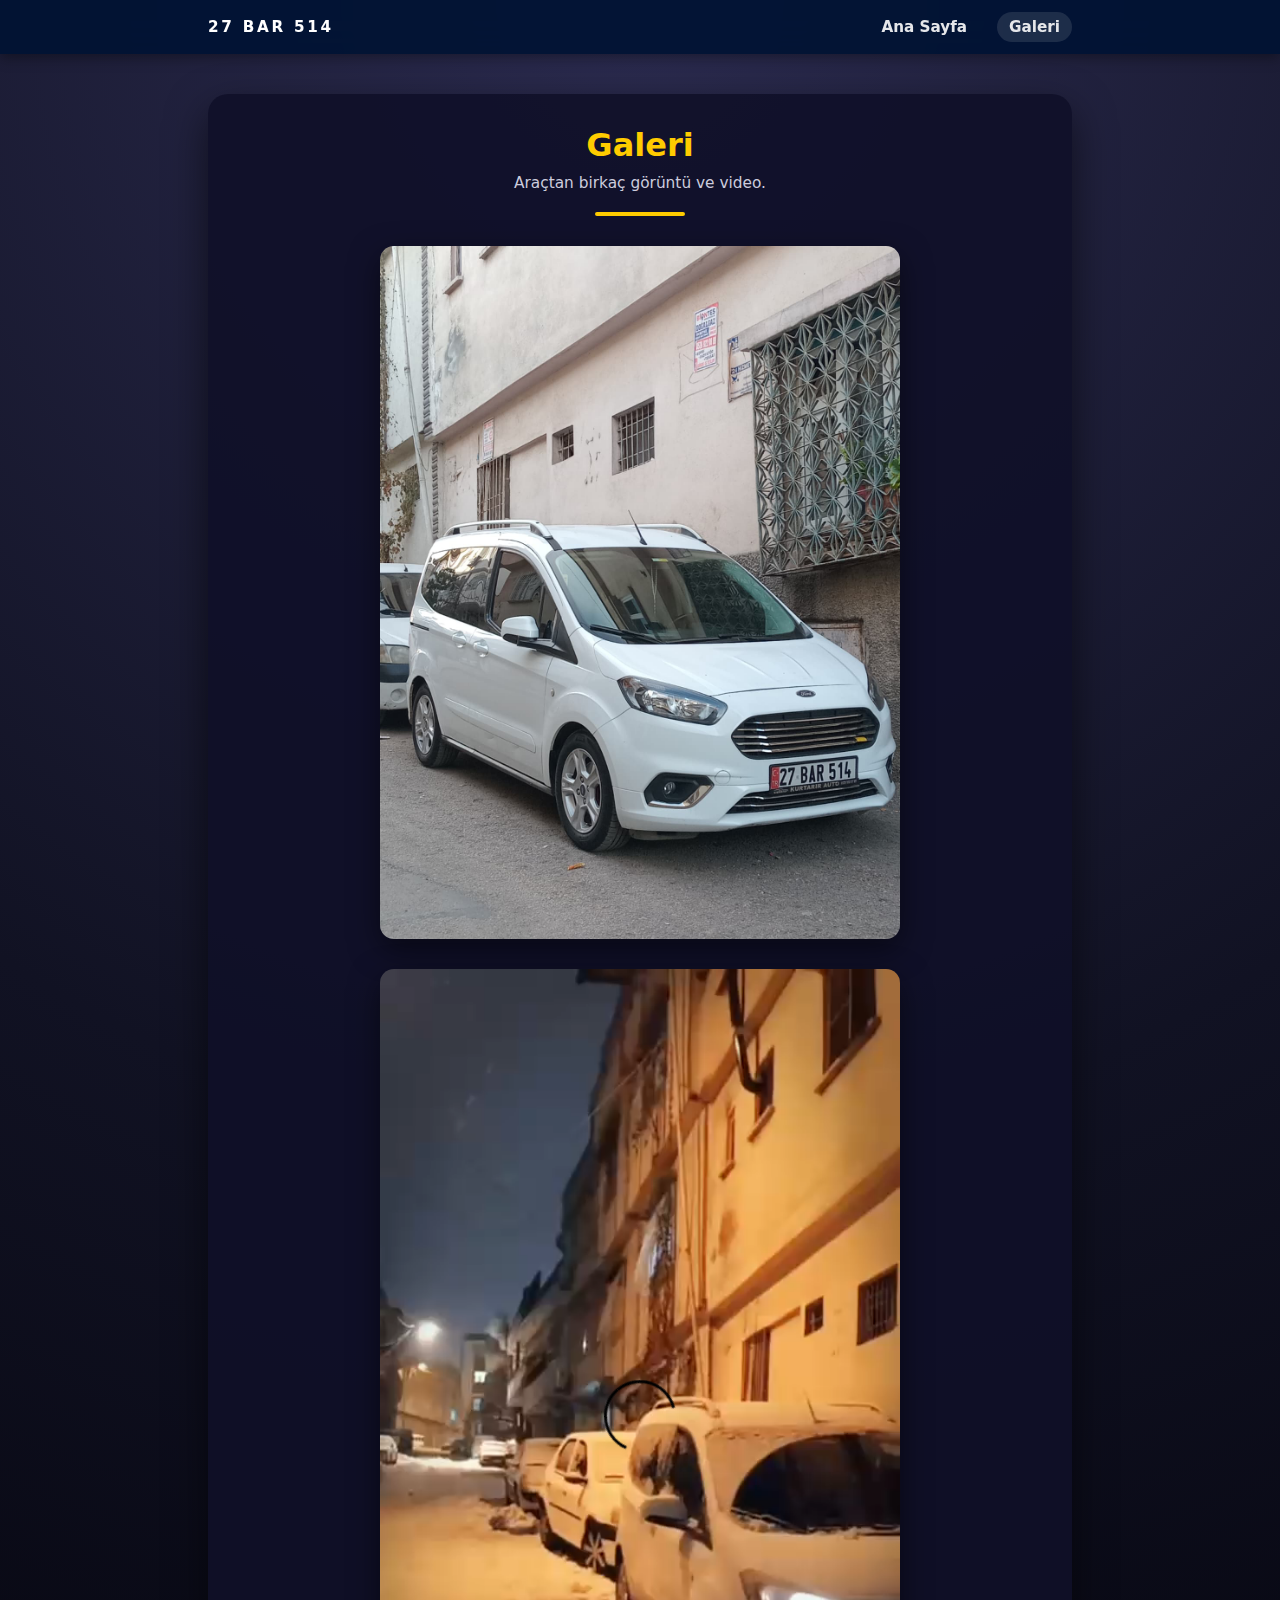
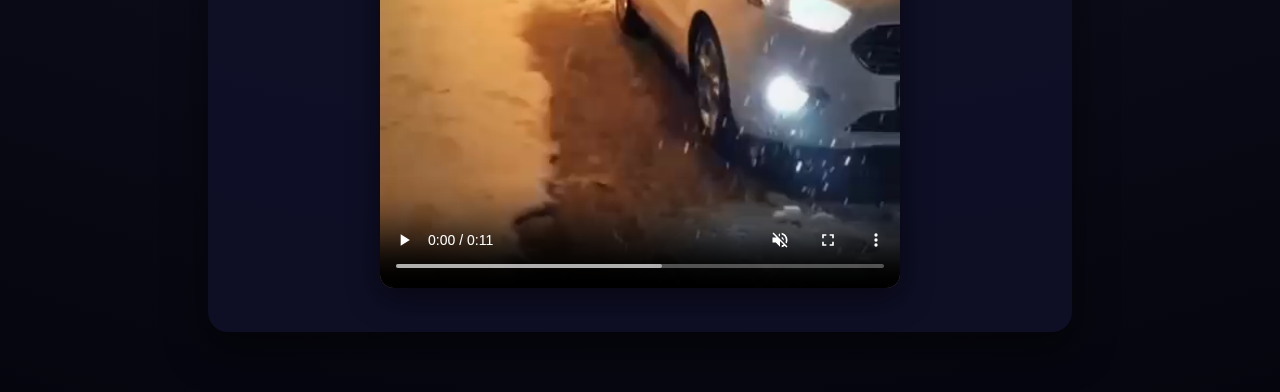
<file: galeri.html>
<!DOCTYPE html>
<html lang="tr">
<head>
    <meta charset="UTF-8">
    <meta name="viewport" content="width=device-width, initial-scale=1.0">
    <title>Galeri - 27 BAR 514</title>
    <meta name="description" content="27 BAR 514 araç fotoğraf ve video galerisi.">

    
    <link rel="stylesheet" href="style.css">

</head>
<body>

    <!-- NAVBAR -->
    <nav class="navbar">
        <div class="nav-inner">
            <a href="index.html" class="brand">27 BAR 514</a>
            <div class="nav-links">
                <a href="index.html" class="nav-link">Ana Sayfa</a>
                <a href="galeri.html" class="nav-link active">Galeri</a>
            </div>
        </div>
    </nav>

    <main class="page-main">
        <section class="gallery-section">
            <div class="gallery-header">
                <h1>Galeri</h1>
                <p>Araçtan birkaç görüntü ve video.</p>
                <hr>
            </div>

            <div class="gallery">
                <div class="gallery-item">
                    <img src="araba.jpeg"
                         alt="27 BAR 514 araç fotoğrafı"
                         class="gallery-image">
                </div>

                <div class="gallery-item">
                    <video
                        src="WhatsApp Video 2026-02-06 at 23.07.39.mp4"
                        controls
                        muted
                        playsinline
                        class="gallery-video">
                    </video>
                </div>
            </div>
        </section>
    </main>

</body>
</html>
</file>
<file: style.css>
/* ===== RESET & GENEL ===== */
* {
    margin: 0;
    padding: 0;
    box-sizing: border-box;
}

:root {
    --primary: #ffcc00;
    --bg-dark: #111223;
    --bg-dark-alt: #1e1e34;
    --accent: #003366;
    --text: #f5f5f5;
    --muted: #ccccdd;
}

html {
    scroll-behavior: smooth;
}

body {
    font-family: system-ui, -apple-system, BlinkMacSystemFont, "Segoe UI", sans-serif;
    background: radial-gradient(circle at top, #2b2b4f, #111223 55%, #05050e);
    color: var(--text);
}

/* ===== NAVBAR ===== */
.navbar {
    position: sticky;
    top: 0;
    z-index: 1000;
    background: rgba(0, 18, 51, 0.92);
    backdrop-filter: blur(14px);
    box-shadow: 0 4px 12px rgba(0,0,0,0.35);
}

.nav-inner {
    max-width: 900px;
    margin: 0 auto;
    padding: 12px 18px;
    display: flex;
    align-items: center;
    justify-content: space-between;
}

.brand {
    font-weight: 800;
    letter-spacing: 0.18em;
    text-transform: uppercase;
    color: #fff;
    text-decoration: none;
    font-size: 0.95rem;
}

.nav-links {
    display: flex;
    gap: 18px;
}

.nav-link {
    color: #ffffff;
    font-weight: 600;
    font-size: 0.95rem;
    text-decoration: none;
    padding: 6px 12px;
    border-radius: 999px;
    opacity: 0.9;
    transition: background-color 0.2s, color 0.2s, opacity 0.2s, transform 0.2s;
}

.nav-link:hover {
    background: var(--primary);
    color: #003366;
    opacity: 1;
    transform: translateY(-1px);
}

.nav-link.active {
    background: rgba(255,255,255,0.12);
}

/* ===== HERO ===== */
.hero {
    position: relative;
    height: 88vh;
    min-height: 480px;
    display: flex;
    align-items: center;
    justify-content: center;
    overflow: hidden;
    text-align: center;
}

.hero-video {
    position: absolute;
    top: 50%;
    left: 50%;
    min-width: 100%;
    min-height: 100%;
    width: auto;
    height: auto;
    
    transform: translate(-50%, -50%);
    filter: brightness(0.35) contrast(1.2);
    object-fit: cover;
    z-index: 0;
}

.hero-overlay {
    position: absolute;
    inset: 0;
    background: linear-gradient(to bottom, rgba(0,0,0,0.7), rgba(0,0,0,0.25));
    z-index: 1;
}

.hero-content {
    position: relative;
    z-index: 2;
    padding: 0 16px;
    max-width: 640px;
    animation: heroFade 1.8s ease forwards;
}

.hero-badge {
    display: inline-flex;
    align-items: center;
    gap: 8px;
    padding: 4px 12px;
    border-radius: 999px;
    background: rgba(0,0,0,0.55);
    font-size: 0.8rem;
    letter-spacing: 0.12em;
    text-transform: uppercase;
    color: var(--primary);
    margin-bottom: 14px;
}

.hero-content h1 {
    font-size: 2.6rem;
    font-weight: 800;
    letter-spacing: 0.12em;
    text-transform: uppercase;
    text-shadow: 3px 3px 18px rgba(0,0,0,0.85);
}

.hero-content p {
    margin-top: 16px;
    font-size: 1rem;
    color: var(--muted);
}

.hero-divider {
    width: 110px;
    border: 3px solid var(--primary);
    margin: 26px auto 0 auto;
    border-radius: 3px;
}

.hero-actions {
    margin-top: 26px;
    display: flex;
    justify-content: center;
    gap: 12px;
    flex-wrap: wrap;
}

/* ===== BUTTONS ===== */
.btn {
    display: inline-flex;
    align-items: center;
    justify-content: center;
    gap: 8px;
    padding: 10px 20px;
    border-radius: 999px;
    font-weight: 600;
    font-size: 0.95rem;
    text-decoration: none;
    border: 1px solid transparent;
    transition: transform 0.2s, box-shadow 0.2s, background-color 0.2s, color 0.2s;
}

.hero-btn.primary {
    background: var(--primary);
    color: #003366;
    box-shadow: 0 12px 26px rgba(0,0,0,0.6);
}

.hero-btn.outline {
    background: transparent;
    color: #ffffff;
    border-color: rgba(255,255,255,0.35);
}

.btn:hover {
    transform: translateY(-2px);
    box-shadow: 0 12px 30px rgba(0,0,0,0.5);
}

/* ===== CONTACT ===== */
.contact {
    padding: 70px 18px 80px;
    display: flex;
    justify-content: center;
}

.contact-inner {
    width: 100%;
    max-width: 640px;
    background: linear-gradient(135deg, #1f2140, #292b52);
    border-radius: 22px;
    padding: 40px 26px;
    box-shadow: 0 18px 50px rgba(0,0,0,0.55);
}

.contact h2 {
    font-size: 2rem;
    color: var(--primary);
    margin-bottom: 10px;
}

.contact h3 {
    margin-top: 32px;
    font-size: 1.3rem;
    color: var(--primary);
}

.contact-text {
    margin-bottom: 24px;
    color: var(--muted);
    font-size: 0.96rem;
}

.contact-list {
    list-style: none;
    margin-top: 10px;
}

.contact-list li {
    margin: 14px 0;
}

.contact-list a {
    text-decoration: none;
    font-size: 1rem;
    color: #f5f5f5;
    font-weight: 600;
    display: inline-flex;
    align-items: center;
    gap: 12px;
    background: rgba(255,255,255,0.04);
    padding: 10px 18px;
    border-radius: 999px;
    transition: background-color 0.22s, color 0.22s, transform 0.22s, box-shadow 0.22s;
}

.contact-list a:hover {
    color: #003366;
    background: var(--primary);
    transform: translateY(-3px);
    box-shadow: 0 12px 26px rgba(0,0,0,0.45);
}

/* ICON RENKLERİ */
.icon.phone { color: #00d1ff; }
.icon.whatsapp { color: #25d366; }
.icon.instagram { color: #e1306c; }

/* ===== FOOTER ===== */
.footer {
    background-color: #09091a;
    color: #fff;
    padding: 36px 20px 28px;
    text-align: center;
    border-top-left-radius: 40px;
    border-top-right-radius: 40px;
    box-shadow: 0 -12px 30px rgba(0,0,0,0.65);
    margin-top: 40px;
}

.footer p {
    font-size: 0.95rem;
}

.footer ul {
    display: flex;
    justify-content: center;
    gap: 26px;
    margin-top: 18px;
    list-style: none;
}

.footer a {
    color: #fff;
    font-size: 1.7rem;
    text-decoration: none;
    transition: color 0.2s, transform 0.2s;
}

.footer a:hover {
    color: var(--primary);
    transform: scale(1.18);
}

/* ===== GALERİ SAYFASI ===== */
.page-main {
    max-width: 900px;
    margin: 40px auto 60px;
    padding: 0 18px;
}

.gallery-section {
    background: rgba(15, 16, 40, 0.9);
    border-radius: 20px;
    padding: 32px 20px 40px;
    box-shadow: 0 16px 40px rgba(0,0,0,0.55);
    text-align: center;
}

.gallery-header h1 {
    font-size: 2rem;
    color: var(--primary);
}

.gallery-header p {
    margin-top: 10px;
    color: var(--muted);
    font-size: 0.96rem;
}

.gallery-header hr {
    width: 90px;
    border: 2px solid var(--primary);
    margin: 20px auto 0;
    border-radius: 3px;
}

.gallery {
    margin-top: 30px;
    display: grid;
    gap: 26px;
    justify-items: center;
}

.gallery-item {
    width: 100%;
    max-width: 520px;
}

.gallery-image,
.gallery-video {
    width: 100%;
    border-radius: 14px;
    box-shadow: 0 10px 30px rgba(0,0,0,0.5);
}

/* ===== ANİMASYON ===== */
@keyframes heroFade {
    from { opacity: 0; transform: translateY(18px); }
    to { opacity: 1; transform: translateY(0); }
}

/* ===== RESPONSIVE ===== */
@media (max-width: 768px) {
    .nav-inner {
        flex-direction: column;
        align-items: flex-start;
        gap: 8px;
    }

    .nav-links {
        width: 100%;
        justify-content: flex-start;
        gap: 10px;
    }

    .hero-content h1 {
        font-size: 2.1rem;
    }

    .contact-inner {
        padding: 32px 18px;
    }

    .gallery-section {
        padding: 26px 16px 32px;
    }
}

@media (max-width: 480px) {
    .hero {
        height: 80vh;
    }

    .hero-content h1 {
        font-size: 1.8rem;
        letter-spacing: 0.08em;
    }

    .hero-actions {
        flex-direction: column;
    }

    .nav-links {
        flex-wrap: wrap;
    }
}
</file>
